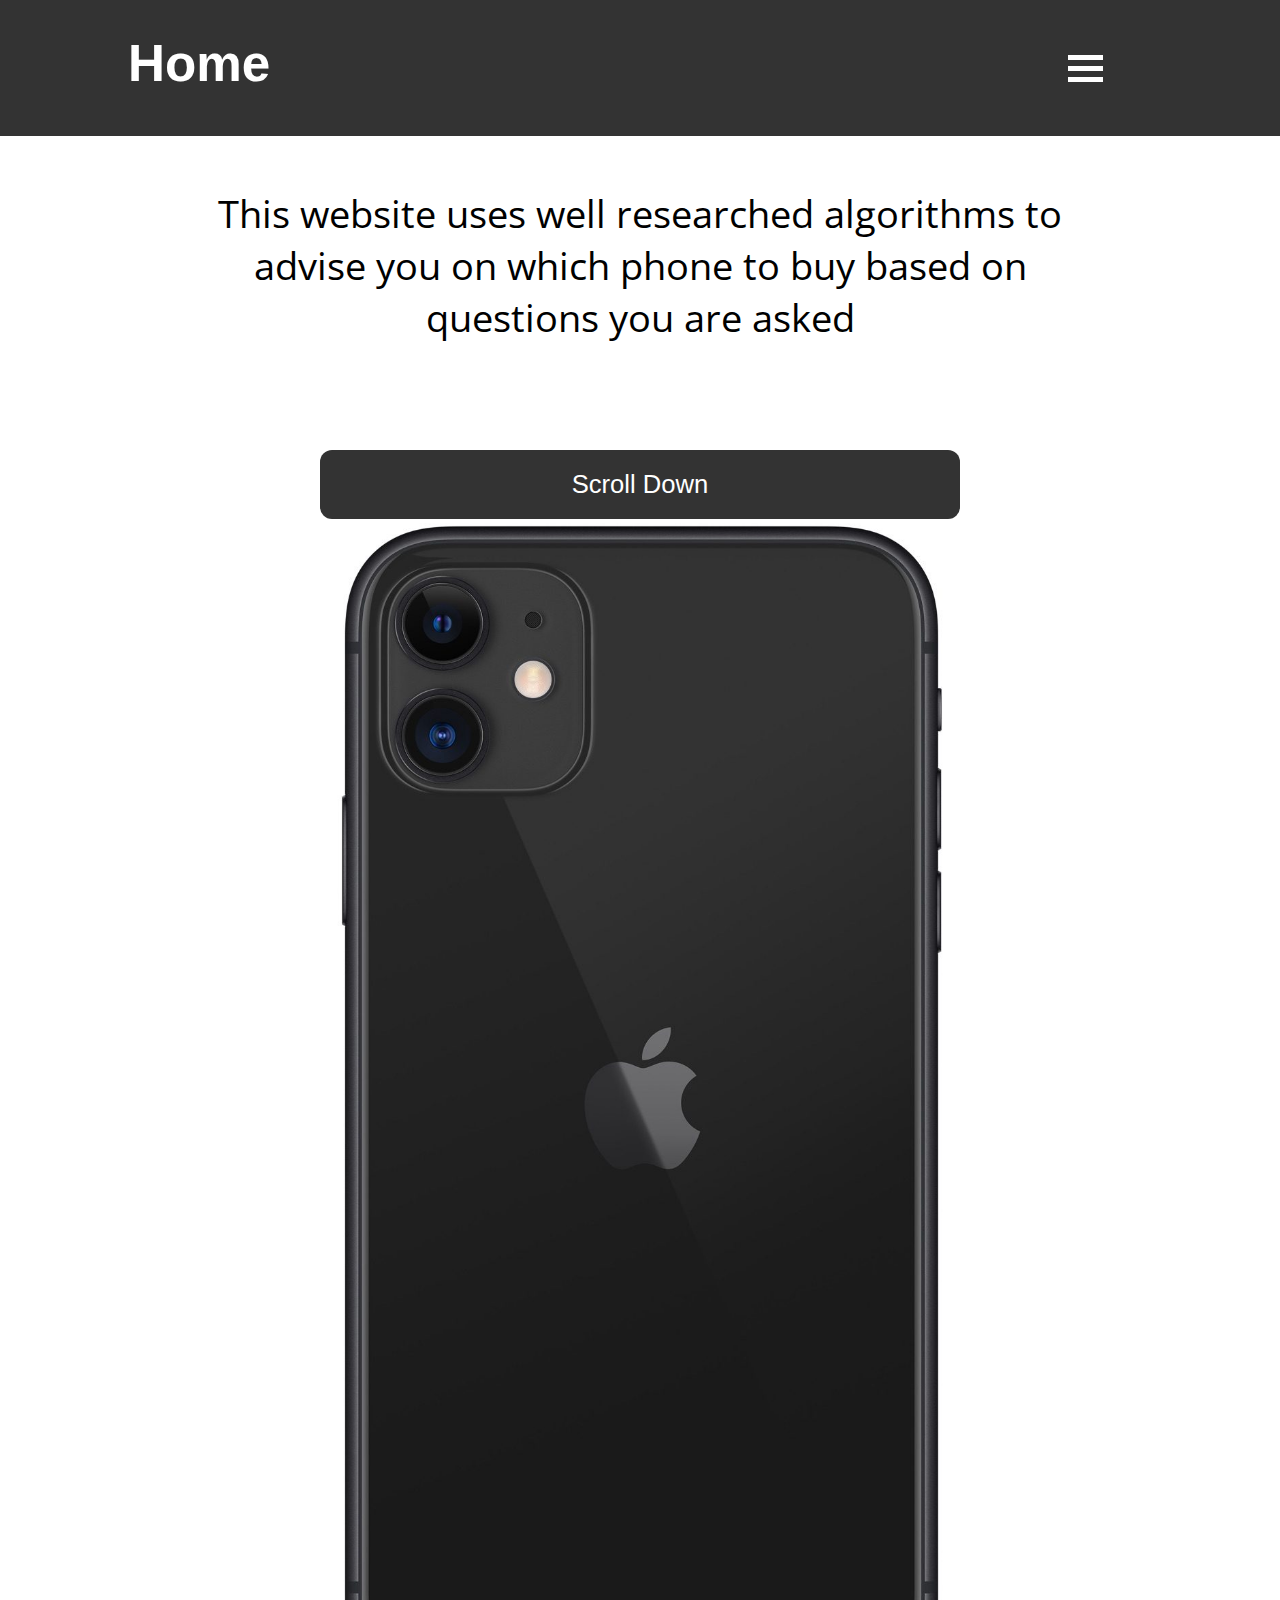
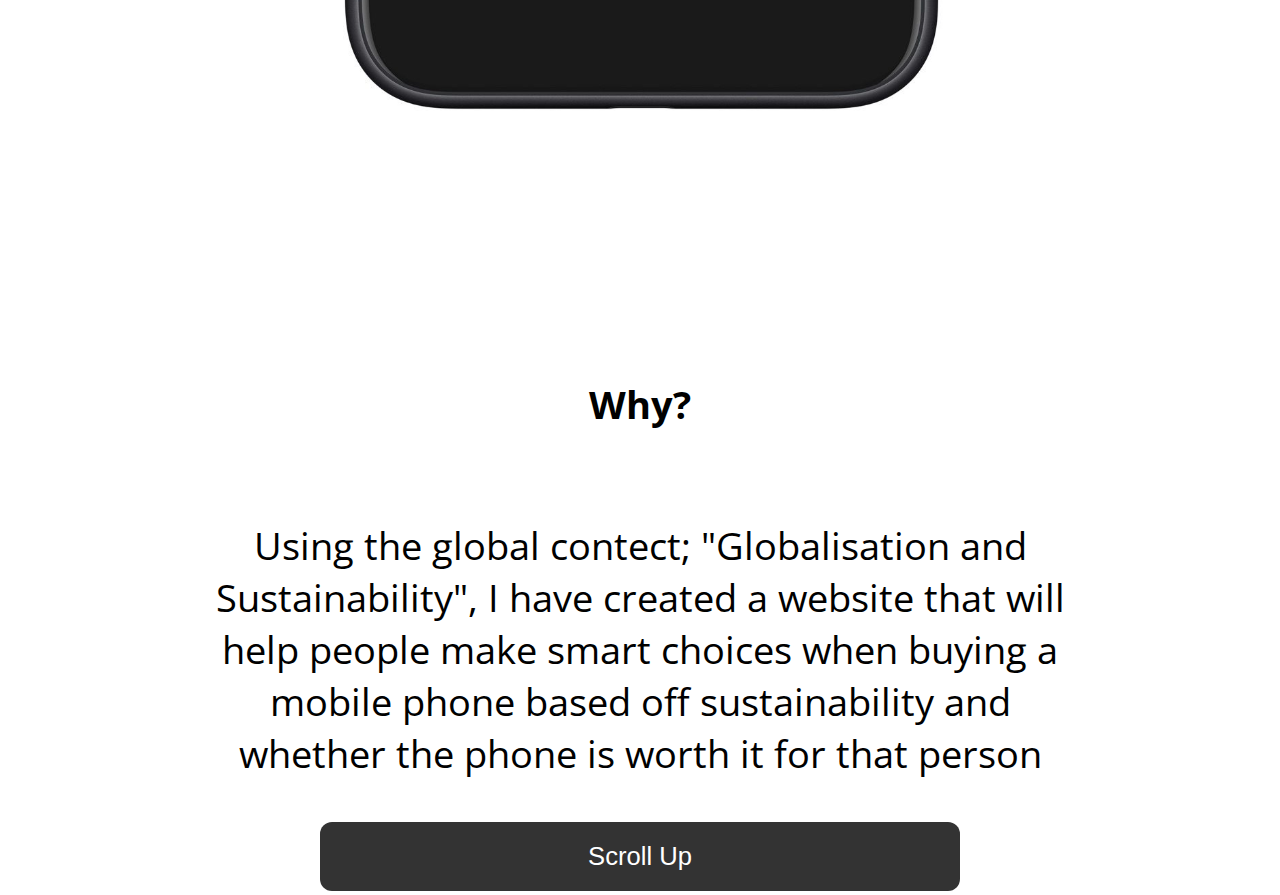
<file: index.html>
<!DOCTYPE html>
<!-- test8 -->
<html lang="en">
<head>
  <meta name="viewport" content="width=device-width, initial-scale=1.0">
  <meta charset="UTF-8">
  <title>Home</title>
  <script src="JavaScript/javascript.js"></script>
  <link rel='stylesheet' type='text/css' href='Styles/style.css'>
  <link rel='stylesheet' type='text/css' href='Styles/style.css'>
</head>
<body style="margin:0px" id="body">



  <nav>
  <!-- The overlay -->
  <div id="myNav" class="overlay">

    <!-- Overlay content -->
    <div class="overlay-content">
      <a href="index.html">Home</a>
      <a href="quiz.html">Quiz</a>
      <a href="sizes.html">Phone Sizes</a>
      <a href="more_info.html">More Information</a>
    </div>
  </div>
    <div class='teal header'>
      <h1 class="" style='text-align:inherit'>Home</h1>
      <div id='navButton' class="container" href='javascript:void(0);' style='text-align:right;position:right' onclick="myFunction(this);openNav()">
      <div class="bar1"></div>
      <div class="bar2"></div>
      <div class="bar3"></div>
    </div>
      <div class='navbar' style='text-align:inherit' id='myNavBar'>
      </div>
    </div>
  </nav>

  <!-- Add all page content inside this div if you want the side nav to push page content to the right (not used if you only want the sidenav to sit on top of the page -->
  <div id="main">
    <p class="center medium arial isolate" style='margin-top:0%'>
      This website uses well researched algorithms to advise you on which phone to buy based on questions you are asked
    </p>
    <a href='#why'><button style="width:50%; margin-left:25%;margin-right:25%" class="center button3 button4">Scroll Down</button></a>
    <div class="hometext">

    <img alt="iphone11" src="Images/multiple-back.jpg" class="animate-bottom mobile">
    <h2 class="medium arial center animate-bottom responsive" style="text-align:center; padding-top:18%;">Why?</h2>
    <p id="why" class="center medium arial animate-bottom responsive" style="padding-top:4%">
      Using the global contect; "Globalisation and Sustainability", I have created a website that will help people make smart choices when buying a mobile phone based off sustainability and whether the phone is worth it for that person
    </p>
    <a href='index.html'><button style="width:50%; margin-left:25%;margin-right:25%" class=" button3 button4">Scroll Up</button></a>
  </div>

  </div>


</body>
</html>
</file>
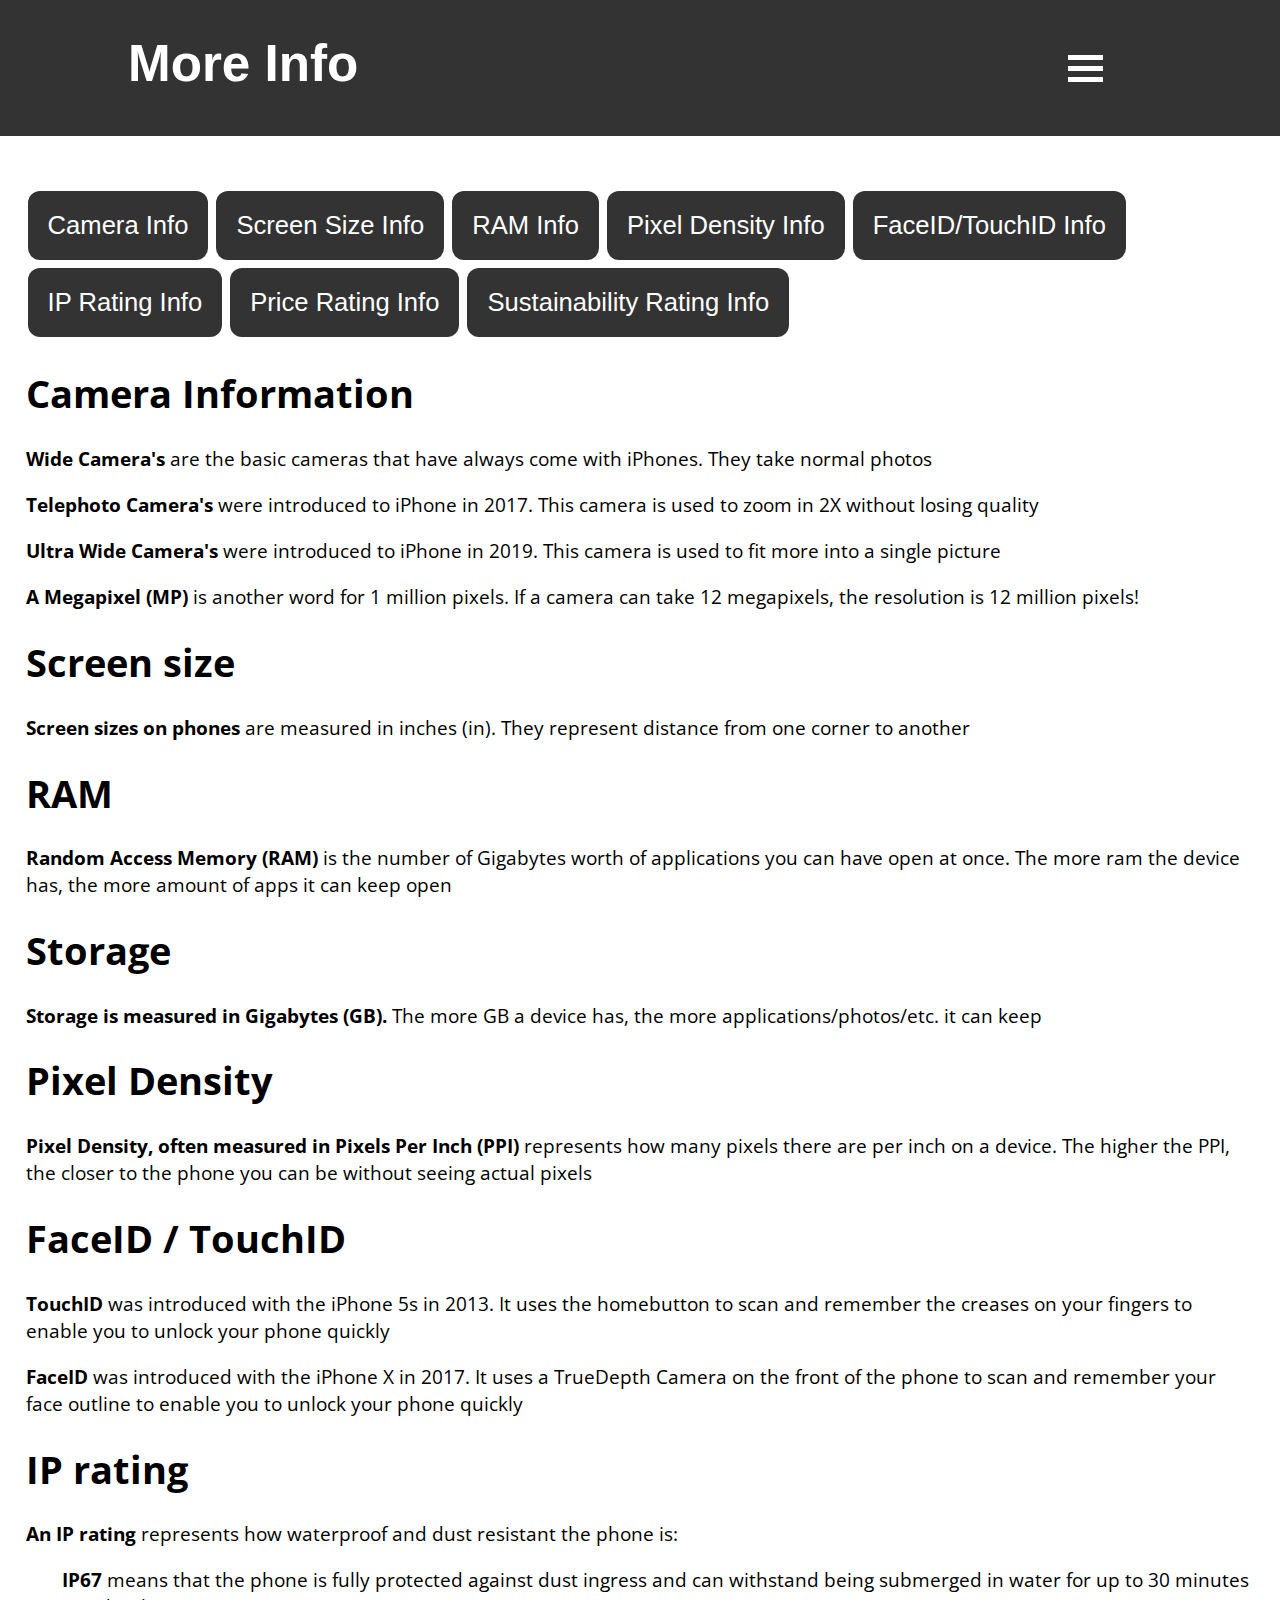
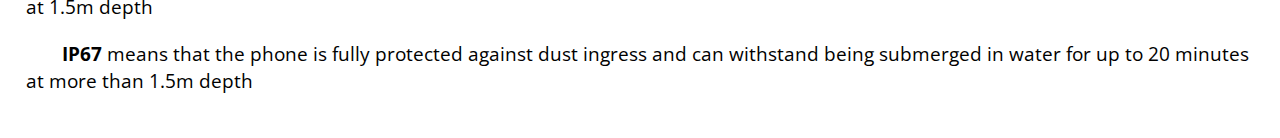
<file: more_info.html>
<!DOCTYPE html>
<!-- test8 -->
<html lang="en">
<head>
  <meta name="viewport" content="width=device-width, initial-scale=1.0">
  <meta charset="UTF-8">
  <title>More Info</title>
  <script src="JavaScript/javascript.js"></script>
  <link rel='stylesheet' type='text/css' href='Styles/style.css'>
  <link rel='stylesheet' type='text/css' href='Styles/style.css'>
</head>
<body style="margin:0px" id="body">



<nav>
<!-- The overlay -->
<div id="myNav" class="overlay">

  <!-- Overlay content -->
  <div class="overlay-content">
    <a href="index.html">Home</a>
    <a href="quiz.html">Quiz</a>
    <a href="sizes.html">Phone Sizes</a>
    <a href="more_info.html">More Information</a>
  </div>
</div>
  <div class='teal header'>
    <h1 class="" style='text-align:inherit'>More Info</h1>
    <div id='navButton' class="container" href='javascript:void(0);' style='text-align:right;position:right' onclick="myFunction(this);openNav()">
    <div class="bar1"></div>
    <div class="bar2"></div>
    <div class="bar3"></div>
  </div>
    <div class='navbar' style='text-align:inherit' id='myNavBar'>
    </div>
  </div>
</nav>
<body>
<div style="padding:2%">
  <a href='#cameraInfo'><button class="button3 button4">Camera Info</button></a>  <a href='#screenSizeInfo'><button class="button3 button4">Screen Size Info</button></a>  <a href='#RamInfo'><button class="button3 button4">RAM Info</button></a>  <a href='#PPIInfo'><button class="button3 button4">Pixel Density Info</button></a>  <a href='#FacecTouchIDInfo'><button class="button3 button4">FaceID/TouchID Info</button></a>  <a href='#IPInfo'><button class="button3 button4">IP Rating Info</button></a>  <a href='more_info1.html#priceRating'><button class="button3 special button4">Price Rating Info</button></a>  <a href='more_info1.html#sustainabilityInfo'><button class="button3 special button4">Sustainability Rating Info</button></a>
  <h1 id="cameraInfo" class="arial" style="font-size:3vw">Camera Information</h1>
    <p class="arial info"><span class="bold">Wide Camera's</span> are the basic cameras that have always come with iPhones. They take normal photos</p>
    <p class="arial info"><span class="bold">Telephoto Camera's</span> were introduced to iPhone in 2017. This camera is used to zoom in 2X without losing quality</p>
    <p class="arial info"><span class="bold">Ultra Wide Camera's</span> were introduced to iPhone in 2019. This camera is used to fit more into a single picture</p>
    <p class="arial info"><span class="bold">A Megapixel (MP)</span> is another word for 1 million pixels. If a camera can take 12 megapixels, the resolution is 12 million pixels!</p>
  <h1 id="screenSizeInfo" class="arial" style="font-size:3vw">Screen size</h1>
    <p class="arial info"><span class="bold">Screen sizes on phones</span> are measured in inches (in). They represent distance from one corner to another</p>
  <h1 id="RamInfo" class="arial" style="font-size:3vw">RAM</h1>
    <p class="arial info"><span class="bold">Random Access Memory (RAM)</span> is the number of Gigabytes worth of applications you can have open at once. The more ram the device has, the more amount of apps it can keep open</p>
  <h1 id="GBInfo" class="arial" style="font-size:3vw">Storage</h1>
    <p class="arial info"><span class="bold">Storage is measured in Gigabytes (GB).</span> The more GB a device has, the more applications/photos/etc. it can keep</p>
  <h1 id="PPIInfo" class="arial" style="font-size:3vw">Pixel Density</h1>
    <p class="arial info"><span class="bold">Pixel Density, often measured in Pixels Per Inch (PPI)</span> represents how many pixels there are per inch on a device. The higher the PPI, the closer to the phone you can be without seeing actual pixels</p>
  <h1 id="FacecTouchIDInfo" class="arial" style="font-size:3vw">FaceID / TouchID</h1>
    <p class="arial info"><span class="bold">TouchID </span> was introduced with the iPhone 5s in 2013. It uses the homebutton to scan and remember the creases on your fingers to enable you to unlock your phone quickly</p>
    <p class="arial info"><span class="bold">FaceID </span> was introduced with the iPhone X in 2017. It uses a TrueDepth Camera on the front of the phone to scan and remember your face outline to enable you to unlock your phone quickly</p>
  <h1 id="IPInfo" class="arial" style="font-size:3vw">IP rating</h1>
    <p class="arial info"><span class="bold">An IP rating </span> represents how waterproof and dust resistant the phone is:</p>
      <p class="arial info" style="text-indent:3%"><span class="bold">IP67 </span> means that the phone is fully protected against dust ingress and can withstand being submerged in water for up to 30 minutes at 1.5m depth</p>
      <p class="arial info" style="text-indent:3%"><span class="bold">IP67 </span> means that the phone is fully protected against dust ingress and can withstand being submerged in water for up to 20 minutes at more than 1.5m depth</p>

</div>
</body>
</file>
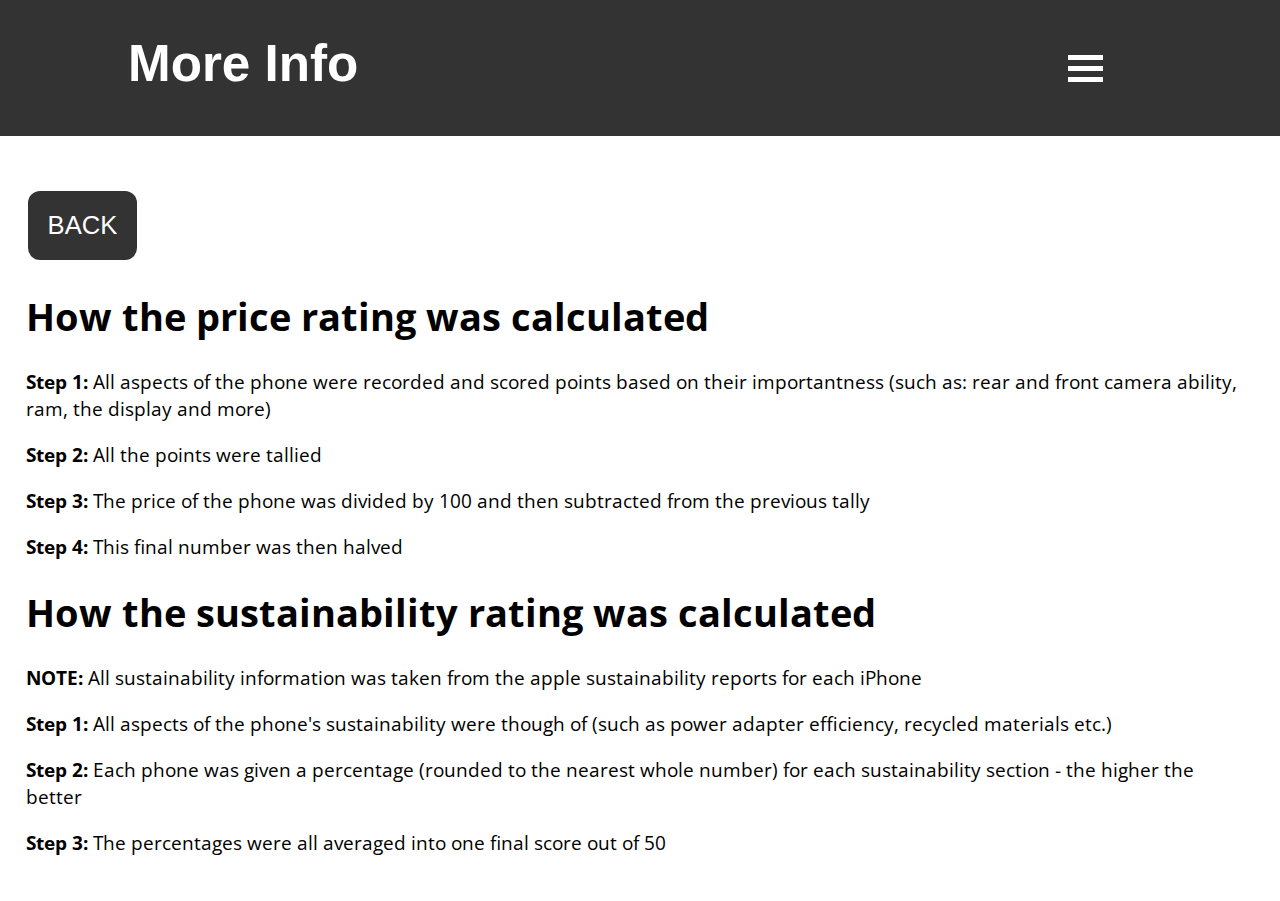
<file: more_info1.html>
<!DOCTYPE html>
<!-- test8 -->
<html lang="en">
<head>
  <meta name="viewport" content="width=device-width, initial-scale=1.0">
  <meta charset="UTF-8">
  <title>More Info</title>
  <script src="JavaScript/javascript.js"></script>
  <link rel='stylesheet' type='text/css' href='Styles/style.css'>
  <link rel='stylesheet' type='text/css' href='Styles/style.css'>
</head>
<body style="margin:0px" id="body">



<nav>
<!-- The overlay -->
<div id="myNav" class="overlay">

  <!-- Overlay content -->
  <div class="overlay-content">
    <a href="index.html">Home</a>
    <a href="quiz.html">Quiz</a>
    <a href="sizes.html">Phone Sizes</a>
    <a href="more_info.html">More Information</a>
  </div>
</div>
  <div class='teal header'>
    <h1 class="" style='text-align:inherit'>More Info</h1>
    <div id='navButton' class="container" href='javascript:void(0);' style='text-align:right;position:right' onclick="myFunction(this);openNav()">
    <div class="bar1"></div>
    <div class="bar2"></div>
    <div class="bar3"></div>
  </div>
    <div class='navbar' style='text-align:inherit' id='myNavBar'>
    </div>
  </div>
</nav>
<div style="padding:2%">
  <a href='more_info.html'><button class="button3 button4">BACK</button></a>
  <h1 id="priceRating" class="arial" style="font-size:3vw">How the price rating was calculated</h1>
    <p class="arial info"><span class="bold">Step 1: </span> All aspects of the phone were recorded and scored points based on their importantness (such as: rear and front camera ability, ram, the display and more)</p>
    <p class="arial info"><span class="bold">Step 2: </span> All the points were tallied</p>
    <p class="arial info"><span class="bold">Step 3: </span> The price of the phone was divided by 100 and then subtracted from the previous tally</p>
    <p class="arial info"><span class="bold">Step 4: </span> This final number was then halved</p>

  <h1 id="sustainabilityInfo" class="arial" style="font-size:3vw">How the sustainability rating was calculated</h1>
  <p class="arial info"><span class="bold">NOTE: </span> All sustainability information was taken from the apple sustainability reports for each iPhone</p>
    <p class="arial info"><span class="bold">Step 1: </span> All aspects of the phone's sustainability were though of (such as power adapter efficiency, recycled materials etc.)</p>
    <p class="arial info"><span class="bold">Step 2: </span> Each phone was given a percentage (rounded to the nearest whole number) for each sustainability section - the higher the better</p>
    <p class="arial info"><span class="bold">Step 3: </span> The percentages were all averaged into one final score out of 50</p>
</div>
</file>
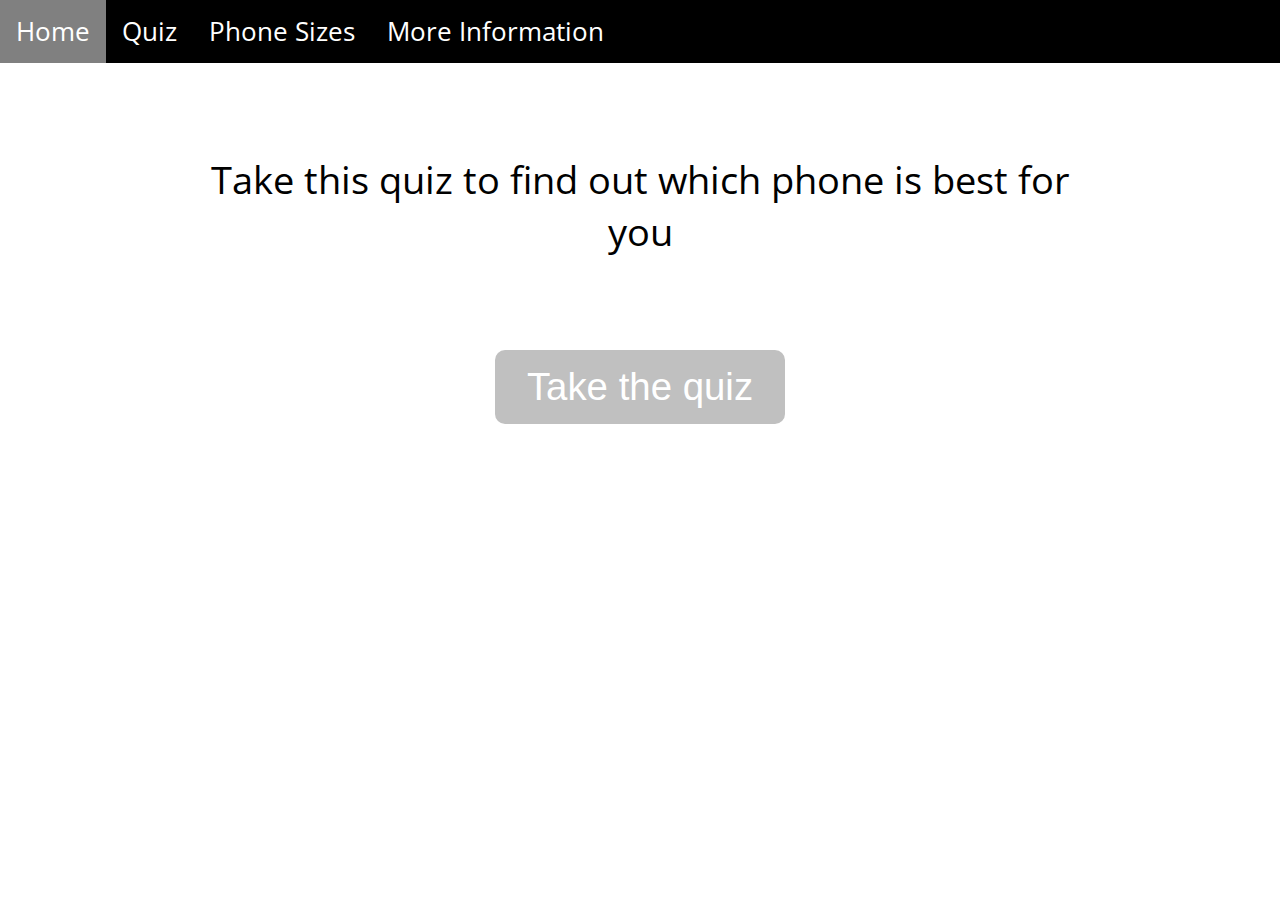
<file: quiz.html>
<!DOCTYPE html>
<html lang="en">
<head>
  <meta name="viewport" content="width=device-width, initial-scale=1.0">
  <meta charset="UTF-8">
  <title>Quiz</title>
  <script src="JavaScript/javascript.js"></script>
  <link rel='stylesheet' type='text/css' href='Styles/style.css'>
  <link rel='stylesheet' type='text/css' href='Styles/style.css'>
</head>
<div id="mySidenav" class="sidenav">
  <a href="javascript:void(0)" class="closebtn" onclick="closeNav()">&times;</a>
  <a href="index.html">Home</a>
  <a href="quiz.html">Quiz</a>
  <a href="sizes.html">Phone Sizes</a>
  <a href="more_info.html">More Information</a>
</div>

<div class='navbar' id='myNavBar'>
  <a href="index.html">Home</a>
  <a href="quiz.html">Quiz</a>
  <a href="sizes.html">Phone Sizes</a>
  <a href="more_info.html">More Information</a>
  <a href='javascript:void(0);' class="icon" onclick="openNav();">&#9776;</a>
</div>
<div class='teal'>
  <h1 class="header">Quiz</h1>
</div>
<div id="main">
<p class="center medium arial" style="padding-top: 4%">
  Take this quiz to find out which phone is best for you
</p>
<div class="wrapper">
<button type="submit" class="button2" onclick="window.location.href='take_quiz.html'">Take the quiz</button>
</div>
</div>

</html>
</file>
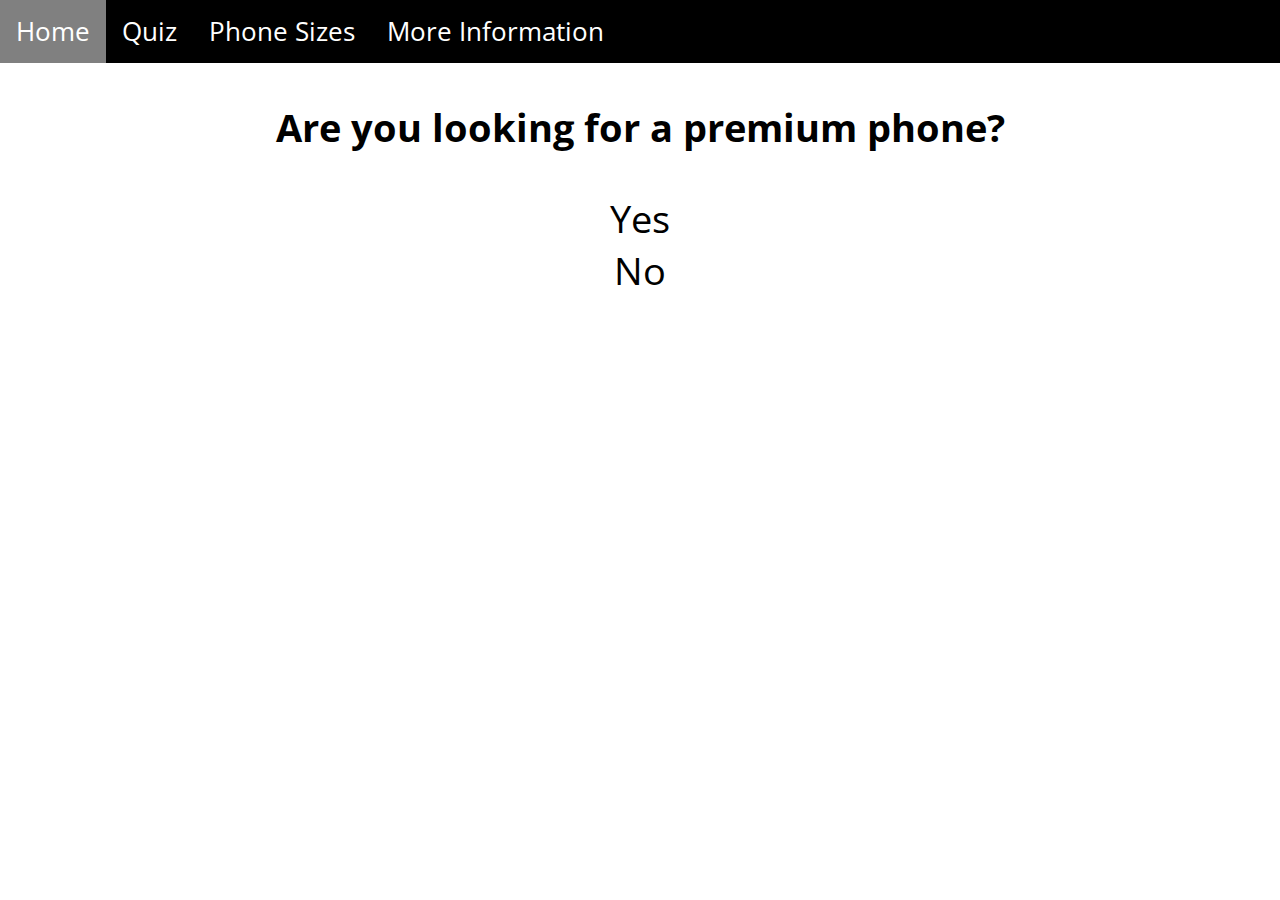
<file: take_quiz.html>
<!DOCTYPE html>
<html lang="en">
<head>
  <meta name="viewport" content="width=device-width, initial-scale=1.0">
  <meta charset="UTF-8">
  <title>Quiz</title>
  <script src="JavaScript/javascript.js"></script>
  <script src="JavaScript/quizscript.js"></script>

  <link rel='stylesheet' type='text/css' href='Styles/style.css'>
</head>
<body id="bodyBackground">
<div id="mySidenav" class="sidenav">
  <a href="javascript:void(0)" class="closebtn" onclick="closeNav()">&times;</a>
  <a href="index.html">Home</a>
  <a href="quiz.html">Quiz</a>
  <a href="sizes.html">Phone Sizes</a>
  <a href="more_info.html">More Information</a>
</div>

<div class='navbar' id='myNavBar'>
  <a href="index.html">Home</a>
  <a href="quiz.html">Quiz</a>
  <a href="sizes.html">Phone Sizes</a>
  <a href="more_info.html">More Information</a>
  <a href='javascript:void(0);' class="icon" onclick="openNav();">&#9776;</a>
</div>


<h2 class="hide center arial medium" id='testtext'>Based on your selections, the algorithm has decided that the <span id="phone-text"></span></h2>

<div class="center" id='total-quiz'>
<div id="premiumDiv">
<h3 class="medium arial">Are you looking for a premium phone?</h3>
<input class="radio" onclick="show('phonesizebutton')" type="radio" name="premium" value="premium" id="premium">
<label id="premiumlabel" for="premium" class="n_aBlack arial">Yes</label>
<br>

<input   class="radio" type="radio" name="premium" onclick="show('phonesizebutton')" value="basic" id="basic">
<label id="basiclabel" for="basic" class="n_aBlack arial">No</label>
<br>

<button class="hide button2 submitbutton" id='phonesizebutton' onclick="RadioValue('premium');RadioCheck('size');show('phonesize');hide('premiumDiv')">NEXT</button>
</div>

<div id='phonesize' class='hide'>
<h3 class="medium arial">What size phone do you prefer? <a target="_blank" style="text-decoration:none; font-size:2vw; background-color: Transparent; border: none; cursor:pointer;" href = 'sizes.html'>&#9432;</a></h3>
<input   onclick="show('phonestoragebutton')" class="radio" type="radio" name="size" value="small" id="small">
<label for="small" id="smalllabel" class="arial n_aFont"><span class="n_a">Small</span></label>
<br>

<input   onclick="show('phonestoragebutton')" class="radio" type="radio" name="size" value="medium" id="medium">
<label for="medium" id="mediumlabel" class="arial n_aFont"><span class="n_a">Medium</span></label>
<br>

<input   onclick="show('phonestoragebutton')" class="radio" type="radio" name="size" value="large" id="large">
<label for="large" id="largelabel" class="arial n_aFont"><span class="n_a">Large</span></label>
<br>

<button class="hide submitbutton button2" id='phonestoragebutton' onclick="RadioValue('size');RadioCheck('storage');show('phonestorage');hide('phonesize');disable('small');disable('medium');disable('large')">NEXT</button>
</div>

<div id='phonestorage' class='hide'>
  <h3 class="medium arial">How much storage would you prefer? </h3>
  <input  onclick="show('phonecamerabutton')" class="radio" type="radio" name="storage" value="64" id="64gb">
  <label for="64gb" id="64gblabel" class="arial n_aFont"><span class="n_a">64GB</span></label>
  <br>

  <input  onclick="show('phonecamerabutton')" class="radio" type="radio" name="storage" value="128" id="128gb">
  <label for="128gb" id="128gblabel" class="arial n_aFont"><span class="n_a">128GB</span></label>
  <br>

  <input  onclick="show('phonecamerabutton')" class="radio" type="radio" name="storage" value="256" id="256gb">
  <label for="256gb" id="256gblabel" class="arial n_aFont"><span class="n_a">256GB</span></label>
  <br>

  <input  onclick="show('phonecamerabutton')" class="radio" type="radio" name="storage" value="512" id="512gb">
  <label for="512gb" id="512gblabel" class="arial n_aFont"><span class="n_a">512GB</span></label>
  <br>

<button class="hide submitbutton button2" id='phonecamerabutton' onclick="RadioValue('storage');RadioCheck('cameras');show('phonecamera');hide('phonestorage');disable('64gb');disable('128gb');disable('256gb');disable('512gb')">NEXT</button>
</div>
<div id='phonecamera' class='hide'>
  <h3 class="medium arial">how important are the camera(s) to you? </h3>
  <input  onclick="show('faceortouchbutton')" class="radio" type="radio" name="cameras" value="cam1" id="cam1">
  <label for="cam1" id="cam1label" class="arial n_aFont"><span class="n_a">1 (not much)</span></label>
  <br>

  <input  onclick="show('faceortouchbutton')" class="radio" type="radio" name="cameras" value="cam2" id="cam2">
  <label for="cam2" id="cam2label" class="arial n_aFont"><span class="n_a">2</span></label>
  <br>

  <input  onclick="show('faceortouchbutton')" class="radio" type="radio" name="cameras" value="cam3" id="cam3">
  <label for="cam3" id="cam3label" class="arial n_aFont"><span class="n_a">3 (very)</span></label>
  <br>
  <button class="hide submitbutton button2" id='faceortouchbutton' onclick="RadioValue('cameras');RadioCheck('face/touch');show('faceortouch');hide('phonecamera');disable('cam1');disable('cam2');disable('cam3')">NEXT</button>
</div>

<div id='faceortouch' class='hide'>
  <h3 class="medium arial">Would you rather have FaceID or TouchID? </h3>
  <input  onclick="show('submit')" class="radio" type="radio" name="face/touch" value="face" id="face">
  <label for="face" id="facelabel" class="arial n_aFont"><span class="n_a">FaceID</span></label>
  <br>

  <input  onclick="show('submit')" class="radio" type="radio" name="face/touch" value="touch" id="touch">
  <label for="touch" id="touchlabel" class="arial n_aFont"><span class="n_a">TouchID</span></label>
  <br>

<button type="submit" class="hide submitbutton button2" id='submit' onclick="RadioValue('face/touch');hide('submit');hide('total-quiz');show('testtext');disable('face');disable('touch');phoneFinished();show('quiz-complete-page');">Submit</button>
</div>
</div>
<div style="padding-left:15%;padding-right:15%" class="hide" id="quiz-complete-page">
  <img class="mobile" alt='placeholder1' src='Images/iphoneXS.jpeg' id="qc-img">
  <h2 class="arial medium"><b>Specifications</b></h2>
  <h3 class="arial">CLICK <a  target='_blank' href='more_info.html'>HERE</a> FOR MORE INFORMATION REGARDING THE CATEGORIES BELOW</h3>
  <p style="text-align:left" class="arial specifications" id='specs'><p>

</div>
</body>
</file>
<file: Styles/style.css>
@import url('https://fonts.googleapis.com/css?family=Open+Sans&display=swap');
.navbar {
  list-style-type: none;
  margin: 0;
  padding:0;
  overflow: hidden;
  background-color: black;
}

.container {
  cursor: pointer;
  text-align:right;
  padding:1%;
  padding-left:2%
}

.bar1, .bar2, .bar3 {
  width: 35px;
  height: 5px;
  background-color: white;
  margin: 6px 0;
  transition: 0.4s;

}

/* Rotate first bar */
.change .bar1 {
  -webkit-transform: rotate(-45deg) translate(-9px, 6px) ;
  transform: rotate(-45deg) translate(-9px, 6px) ;
  background-color: white;
}

/* Fade out the second bar */
.change .bar2 {
  opacity: 0;
}

/* Rotate last bar */
.change .bar3 {
  -webkit-transform: rotate(45deg) translate(-8px, -8px) ;
  transform: rotate(45deg) translate(-8px, -8px) ;
  background-color: white;
}

.navbar a {
  font-family:'Open Sans',sans-serif;
  float: left;
  font-size:2vw;
  padding:30%
  float:left;
  height:auto;
  display: block;
  color: white;
  text-align: center;
  padding: 14px 16px;
  text-decoration: none;
}
.navbar .active{
  background-color:grey;
}
.navbar a:hover {
  background-color: grey;
}
.navbar a.active {
  background-color: #123;
}
.navbar .icon {
  display:none;
  font-size:30px;
}


/* The side navigation menu */
.sidenav {
  height: 100%; /* 100% Full-height */
  width: 0; /* 0 width - change this with JavaScript */
  position: fixed; /* Stay in place */
  z-index: 1; /* Stay on top */
  top: 0; /* Stay at the top */
  left: 0;
  background-color: #222; /* Black*/
  overflow-x: hidden; /* Disable horizontal scroll */
  padding-top: 60px; /* Place content 60px from the top */
  transition: 0.5s; /* 0.5 second transition effect to slide in the sidenav */
}
.sidenav a{
  font-family:'Open Sans',sans-serif;
}
.blackBackground{
  background-color: black;
  color: white;
}
.iPhonediv{
  float:left;
}
.xlarge{
  font-size: 24px!important;
}
/* The navigation menu links */
.header {
  float:right;
  display:inline-block;
  border: none;
  margin: 0;
  margin-bottom:4%;
  width:100%;
  text-align: center;
  font-family: sans-serif;

}
.header h1{
  float:left;
  font-size: 4vw;
  margin-left:10%;
}
.header .container{
  float:right;
  text-align:center;
  padding:3.8%;
  margin-right:10%;
}


body {
    display: block;
    margin: 0px;
}
.sidenav a {
  padding: 8px 8px 8px 32px;
  text-decoration: none;
  font-size: 25px;
  color: #818181;
  display: block;
  transition: 0.3s;
}
.grid-container {
  display: grid;
  grid-template-columns: auto auto auto;
  background-color: #2196F3;
  padding: 10px;
}
.grid-item {
  background-color: rgba(255, 255, 255, 0.8);
  border: 1px solid rgba(0, 0, 0, 0.8);
  padding: 20px;
  font-size: 30px;
  text-align: center;
}
.teal {
  background-color: #333;
  color:white;

}
/* When you mouse over the navigation links, change their color */
.sidenav a:hover {
  color: #f1f1f1;
}
.sidebar_activation{
  text-align: left;
}
/* Position and style the close button (top right corner) */
.sidenav .closebtn {
  position: absolute;
  top: 0;
  right: 25px;
  font-size: 36px;
  margin-left: 50px;
}
.wrapper {
  text-align: center;
  padding-top: 4%;
}
.box{
    position: relative;
    display: inline-block; /* Make the width of box same as image */
}
.image{
  padding-left:15%;
  padding-right:15%;
  width:70%;
  height:auto;
}
.specifications{
  font-size: 2.5vw
}
.box .text{
  position: absolute;
  z-index: 999;
  margin: 0 auto;
  left: 0;
  right: 0;
  text-align: center;
  top: 40%; /* Adjust this value to move the positioned div up and down */
  background: rgba(0, 0, 0, 0.8);
  font-family: Arial,sans-serif;
  color: #fff;
  width: 60%; /* Set the width of the positioned div */
}
.button2 {
  background-color: rgb(192,192,192);
  border-radius: 10px;
  border: none;
  color: white;
  padding: 15px 32px;
  text-align: center;
  text-decoration: none;
  display: inline-block;
  font-size: 3vw;
  margin: 4px 2px;
  cursor: pointer;
}
.quiz-label {
  font-size: 4vw;
}

.button3 {
  background-color: #333;
  scroll-behavior: [ auto | smooth ];
  border: none;
  color: white;
  padding: 20px;
  text-align: center;
  text-decoration: none;
  display: inline-block;
  font-size: 2vw;
  margin: 4px 2px;
}
.button3 .special{
  background-color:black;
}
.button3:hover{
  background-color:gray;
  color:black;
}
.button4 {border-radius: 12px;}

]
.button [type=button], [type=reset], [type=submit]{
  white-space:nowrap;
}
.button{
  color:white;
  padding:0px;
  margin:0px;
  font-size: 10vw;
  mix-blend-mode: difference;
  padding-top:1%;
}
.arial {
  font-family: "Open Sans",sans-serif;
}

.isolate{
  padding-top:5%;
  padding-bottom:5%;
}
.center {
  padding-left:15%;
  padding-right:15%;
  text-align:center;
}
.responsive {

  height: auto;
}
.medium {
  font-size: 3vw;
}
.hide {
  display:none;
}

.submitbutton{
  margin-left:25%;
  margin-right:25%;
  width:50%;
}
.hometext{
  width:100%%;
}
.allpadding5{
  padding:5%;
}
.n_a{
  color:#888;
  font-size:3vw;
}
.n_aFont{
  font-size:3vw;
}
.n_aBlack{
  font-size:3vw;
  color:black;
}
.animate-bottom{
  animation:animatebottom 1s;
  }
.mobile{
  padding-left:20%;
  padding-right:20%;
  width:60%;
}
.radio{
  width:6vw;
  height:6vw;
  opacity:0;
  position:fixed;

}
.label{
  display:inline-block;
}
.radio:hover{
  background-color:black;
}


/* The Overlay (background) */
.overlay{
  /* Height & width depends on how you want to reveal the overlay (see JS below) */
  height: 100%;
  width: 0;
  position: fixed; /* Stay in place */
  z-index: 1; /* Sit on top */
  left: 0;
  top: 0;
  background-color: rgb(0,0,0); /* Black fallback color */
  background-color: rgba(0,0,0, 0.9); /* Black w/opacity */
  overflow-x: hidden; /* Disable horizontal scroll */
  transition: 0.5s; /* 0.5 second transition effect to slide in or slide down the overlay (height or width, depending on reveal) */
}

/* Position the content inside the overlay */
.overlay-content {
  position: relative;
  top: 25%; /* 25% from the top */
  width: 100%; /* 100% width */
  text-align: center; /* Centered text/links */
  margin-top: 30px; /* 30px top margin to avoid conflict with the close button on smaller screens */
}

/* The navigation links inside the overlay */
.overlay a {
  padding: 8px;
  text-decoration: none;
  font-size: 36px;
  color: #818181;
  padding-right:11%;
  display: block; /* Display block instead of inline */
  transition: 0.1s; /* Transition effects on hover (color) */
}

/* When you mouse over the navigation links, change their color */
.overlay a:hover, .overlay a:focus {
  color: #f1f1f1;
}

/* Position the close button (top right corner) */
.overlay .closebtn {
  position: absolute;
  top: 20px;
  right: 45px;
  font-size: 60px;
}
.header h1 .change{
  color: #333;
}
.bold{
  font-weight: bold;
}
.info{
  font-size: 1.5vw;
}



/* When the height of the screen is less than 450 pixels, change the font-size of the links and position the close button again, so they don't overlap */
@media screen and (max-height: 450px) {
  .overlay a {font-size: 20px}
  .overlay .closebtn {
    font-size: 40px;
    top: 15px;
    right: 35px;
  }
}


input[type="radio"]:checked + label {
    background-color:#222;
    color:white;
}
@keyframes animatebottom{from{bottom:-300px;opacity:0} to{bottom:0;opacity:1}}


/* On smaller screens, where height is less than 450px, change the style of the sidenav (less padding and a smaller font size) */
@media only screen and (max-width: 625px) {
  .navbar a:not(:first-child) {display: none;}
  .navbar .icon {
    float:right;
    display:block;
    padding:3%
  }

}
@media only screen and (max-width: 625px) {
  .navbar.responsive {position:relative;}
  .navbar.responsive a.icon {
    position:absolute;
    right: 0;
    top: 0;
  }

.navbar.responsive a {
  float:none;
  display:block;
  text-align:left;
}
.navbar a{
  display:none;
  font-size:4vw;
}
}
@media only screen and (max-width: 625px) {
.mobile {
  padding-left:10%;
  padding-right:10%;
  width:80%;
  padding-top:5%;
  padding-bottom:5%;
}
.medium {
  font-size: 7vw;
  padding-top:10%;
  padding-bottom:10%;
}

.quiz-label {
  font-size: 6vw;
}
.radio{
  width:6vw;
  height:3vw;
  opacity:0;
  position:fixed;

}
.n_aFont{
  font-size:7vw;
}
.n_a{
  font-size:7vw;
  padding-top:0;
  padding-bottom:0;
}
.n_aBlack{
  font-size:7vw;
  color:black;
}
.specifications{
  font-size:3.5vw;
}

}
</file>
